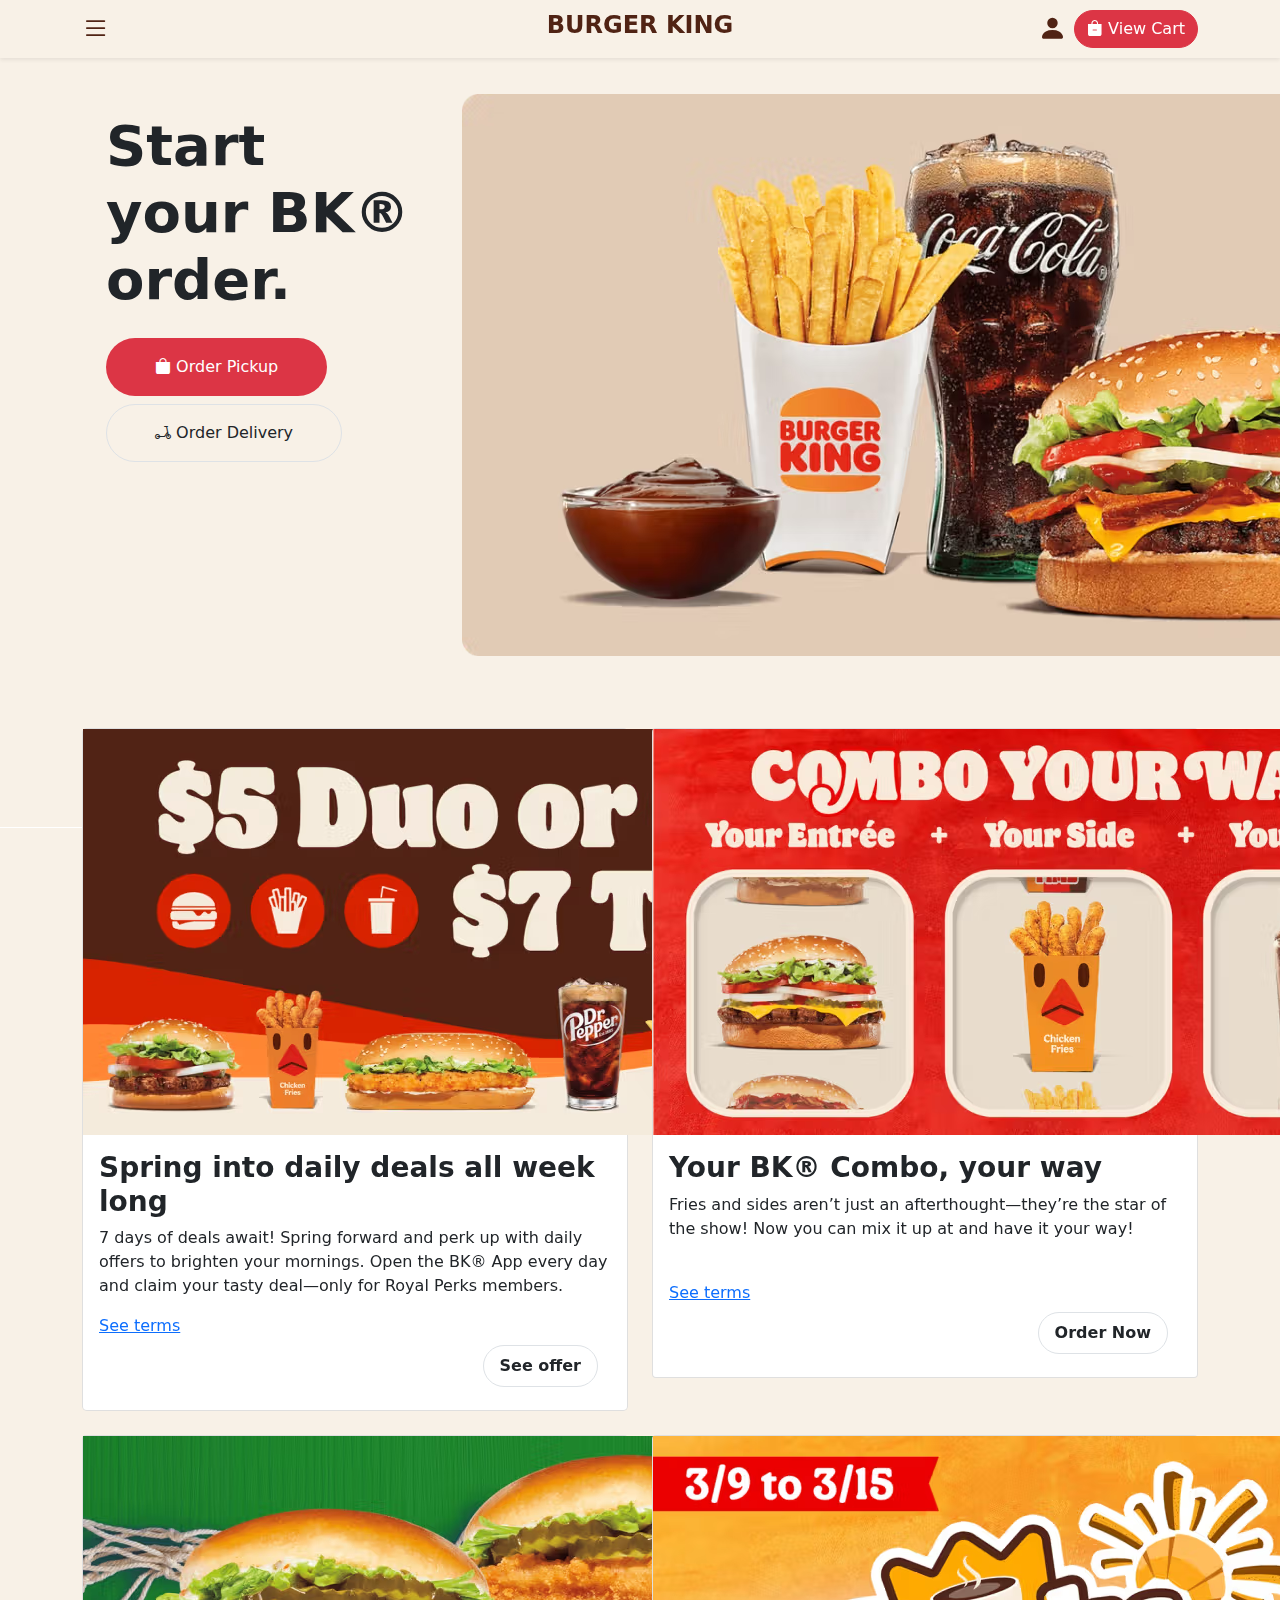
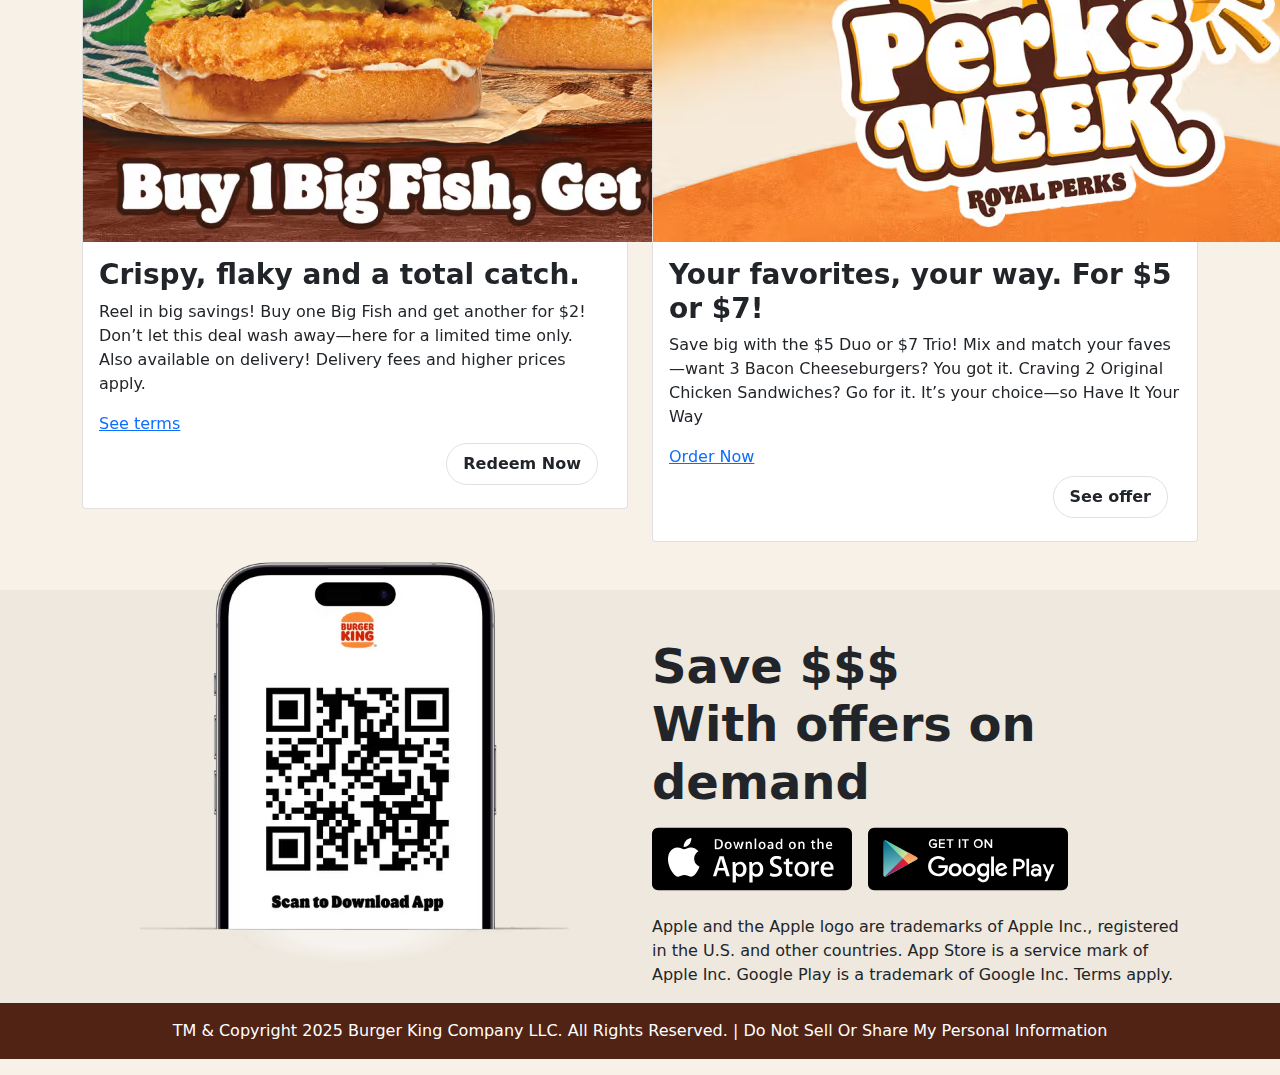
<file: index.html>
<!DOCTYPE html>
<html lang="en">
<head>
    <meta charset="UTF-8">
    <meta name="viewport" content="width=device-width, initial-scale=1.0">
    <link rel="icon" href="./Assets/img/icons8-burger-king-new-logo-48.png">
    <title>Burger King</title>
    <!-- css file  -->
    <link rel="stylesheet" href="./Assets/CSS/bootstrap.min.css">
    <link rel="stylesheet" href="./Assets/font/bootstrap-icons.min.css"> 
    <link rel="stylesheet" href="./Assets/CSS/style.css">
    <!-- font css file  -->
    <link rel="stylesheet" href="./Assets/font/stylesheet.css"> 
</head>
<body>
    <!-- header start -->
    <header class="shadow-sm py-2 position-fixed top-0 col-12" style="background-color: #F8F1E7;">
        <div class="container">
            <div class="row">
                <div class="col-4">
                    <div class="d-flex justify-content-start align-items-center">
                        <a href="#"><i class="bi bi-list fs-3" style="color: #502314;"></i></a>
                    </div>
                </div>
                <div class="col-4">
                    <div class="d-flex justify-content-center align-items-center" style="height: 100%;">
                        <h4 class="fw-bold fot" style="color: #502314;">BURGER KING</h4>
                    </div>
                </div>
                <div class="col-4">
                    <div class="d-flex justify-content-end align-items-center">
                        <a href="#"><i class="bi bi-person-fill me-2 fs-3" style="color: #502314;"></i></a>
                        <a href="#" class="btn btn-danger text-white rounded-pill" type="button"><i class="bi bi-bag-dash-fill"></i> View Cart</a>
                    </div>
                </div>
            </div>
        </div>
    </header> 
    <header class="border-top border-1 border-white position-fixed bottom-0 py-2 col-12" style="background-color: #F8F1E7;">
        <div class="container">
            <div class="row">
                <div class="col-12">
                    <div class="d-flex justify-content-around align-items-center">
                        <div>
                            <div class="d-flex justify-content-center">
                                <a href="#"><i class="bi bi-house-door-fill" style="color: #502314;"></i><br></a>
                            </div>
                            <h5 class="fw-semibold" style="color: #502314;">Home</h5>
                        </div>
                        <div>
                            <div class="d-flex justify-content-center">
                                <a href="#"><i class="bi bi-menu-app" style="color: #502314;"></i><br></a>
                            </div>
                            <h5 class="fw-semibold" style="color: #502314;">Menu</h5>
                        </div>
                        <div>
                            <div class="d-flex justify-content-center">
                                <a href="#"><i class="bi bi-tag-fill" style="color: #502314;"></i></a>
                            </div>
                            <h5 class="fw-semibold" style="color: #502314;">Offer</h5>
                        </div>
                        <div>
                            <div class="d-flex justify-content-center">
                                <a href="#"><i class="bi bi-cake-fill" style="color: #502314;"></i></a>
                            </div>
                            <h5 class="fw-semibold" style="color: #502314;">Rewards</h5>
                        </div>
                    </div>
                </div>
            </div>
        </div>
    </header>
    <!-- header end  -->
    <!-- main start  -->
    <main>
        <!-- BANNER START -->
        <section class="banner mt-5">
            <div class="container">
                <div class="row">
                    <div class="col-12 col-md-4 pt-3">
                        <div class="banner-content px-4 py-5">
                            <h2 class="display-4 fw-bolder pb-3">Start your BK®
                                order.
                            </h2>
                            <div class="order-pickup-btn pb-2">
                                <a href="#" class="btn  bg-danger text-white rounded-pill py-3 px-5">
                                    <i class="bi bi-bag-fill"></i>
                                    Order Pickup
                                </a>
                            </div>
                            <div class="order-delivery-btn">
                                <a href="#" class="btn border border-1 border-black rounded-pill py-3 px-5">
                                    <i class="bi bi-scooter"></i>
                                    Order Delivery
                                </a>
                            </div>
                        </div>
                    </div>
                    <div class="col-12 col-md-8 mb-5 pt-3" style="margin-top: 30px;">
                        <div class="banner-image">
                            <img src="./Assets/img/banner.jpg" alt="">
                        </div>
                    </div>
                </div>
            </div>
        </section>
        <!-- BANNER END -->

        <!-- OFFER - SECTION START -->
        <section class="offer d-block">
            <div class="container">
                <div class="row">
                    <div class="col-12 col-md-6 col-lg-6 py-4">
                        <div class="card rounded-3">
                            <div class="card-img-bottom">
                                <img src="./Assets/img/offer-4.avif" alt="">
                            </div>
                            <div class="card-body">
                                <h3 class="card-title" style="font-weight: 600;">Spring into daily deals all week long
                                </h3>
                                <p class="card-text fs-6" style="color: var(--theme-brown);">7 days of deals await!
                                    Spring forward and perk up with daily offers to brighten your mornings. Open the BK®
                                    App every day and claim your tasty deal—only for Royal Perks members.</p>
                                <a href="#">See terms</a>
                                <div class="btn d-flex justify-content-end">
                                    <a href="#" class=" border border-1 px-3 py-2 rounded-pill btn fw-bolder">See
                                        offer</a>
                                </div>
                            </div>
                        </div>
                    </div>
                    <div class="col-12 col-md-6 col-lg-6 py-4">
                        <div class="card">
                            <div class="card-img-bottom rounded-top-5">
                                <img src="./Assets/img/offer-2.avif" alt="">
                            </div>
                            <div class="card-body">
                                <h3 class="card-title" style="font-weight: 600;">Your BK® Combo, your way </h3>
                                <p class="card-text fs-6 pb-4" style="color: var(--theme-brown);">Fries and sides aren’t
                                    just an afterthought—they’re the star of the show! Now you can mix it up at and have
                                    it your way! </p>
                                <a href="#" class="text-black">See terms</a>
                                <div class="btn d-flex justify-content-end">
                                    <a href="#" class=" border border-1 px-3 py-2 rounded-pill btn fw-bolder">Order
                                        Now</a>
                                </div>
                            </div>
                        </div>
                    </div>
                    <div class="col-12 col-md-6 col-lg-6">
                        <div class="card">
                            <div class="card-img-bottom rounded-top-5">
                                <img src="./Assets/img/offer-3.avif" alt="">
                            </div>
                            <div class="card-body">
                                <h3 class="card-title" style="font-weight: 600;">Crispy, flaky and a total catch.</h3>
                                <p class="card-text fs-6" style="color: var(--theme-brown);">Reel in big savings! Buy
                                    one Big Fish and get another for $2! Don’t let this deal wash away—here for a
                                    limited time only. Also available on delivery! Delivery fees and higher prices
                                    apply.</p>
                                <a href="#" class="text-black">See terms</a>
                                <div class="btn d-flex justify-content-end">
                                    <a href="#" class=" border border-1 px-3 py-2 rounded-pill btn fw-bolder">Redeem
                                        Now</a>
                                </div>
                            </div>
                        </div>
                    </div>
                    <div class="col-12 col-md-6 col-lg-6">
                        <div class="card">
                            <div class="card-img-bottom rounded-top-5">
                                <img src="./Assets/img/offer-1.avif" alt="">
                            </div>
                            <div class="card-body">
                                <h3 class="card-title" style="font-weight: 600;">Your favorites, your way. For $5 or $7!
                                </h3>
                                <p class="card-text fs-6" style="color: var(--theme-brown);">Save big with the $5 Duo or
                                    $7 Trio! Mix and match your faves—want 3 Bacon Cheeseburgers? You got it. Craving 2
                                    Original Chicken Sandwiches? Go for it. It’s your choice—so Have It Your Way</p>
                                <a href="#" class="text-black">Order Now</a>
                                <div class="btn d-flex justify-content-end">
                                    <a href="#" class=" border border-1 px-3 py-2 rounded-pill btn fw-bolder">See
                                        offer</a>
                                </div>
                            </div>
                        </div>
                    </div>
                </div>
            </div>
        </section>
        <!-- OFFER - SECTION END -->

        <!-- APP - INFO SECTION START -->
        <section class="app-info mt-5" style="background-color: #eee8de;">
            <div class="container">
                <div class="row">
                    <div class="col-6">
                        <div class="app-img d-flex justify-content-center" style="margin-top: -50px;">
                            <img src="./Assets/img/phone-mockup.avif" alt="" class="" style="width: 430px;">
                        </div>
                    </div>
                    <div class="col-6">
                        <div class="app-info-content">
                            <h2 class="fw-bolder display-5 pt-5">Save $$$ <br>
                                With offers on demand</h2>
                            <div class="app d-flex pb-3">
                                <img src="./Assets/img/app-store.svg" alt="" style="width: 200px; height: 80px;" class="me-3">
                                <img src="./Assets/img/google-play.svg" alt="" style="width: 200px; height: 80px;" class="">
                            </div>
                            <p>Apple and the Apple logo are trademarks of Apple Inc., registered in the U.S. and other
                                countries. App Store is a service mark of Apple Inc. Google Play is a trademark of
                                Google Inc. Terms apply.</p>
                        </div>
                    </div>
                </div>
            </div>
        </section>
        <!-- APP - INFO SECTION START -->
    </main>
    <!-- main end   -->
    <!-- footer start   -->
    <footer class="text-center text-white" style="background-color: #502314;">
        <p class="py-3">TM & Copyright 2025 Burger King Company LLC. All Rights Reserved. | Do Not Sell Or Share My Personal Information</p>
    </footer> 
    <!-- footer end  -->
    <script src="./Assets/JS/bootstrap.bundle.min.js"></script> 
</body>
</html>
</file>
<file: Assets/CSS/style.css>
*{
    padding: 0;
    margin: 0;
    box-sizing: border-box;
}
body{
    background-color: #F8F1E7 !important;
}
/* header start  */
header .fot{
    font-family: "Emblema One", system-ui;
    font-weight: 700;
    font-style: normal;
}
/* header end  */
</file>
<file: Assets/font/stylesheet.css>
@font-face {
    font-family: 'Flame';
    src: url('../font/fonts/FlameBold.woff2') format('woff2'),
        url('../font/FlameBold.woff') format('woff');
    font-weight: bold;
    font-style: normal;
    font-display: swap;
}

@font-face {
    font-family: 'Flame';
    src: url('../font/fonts/FlameCondensed.woff2') format('woff2'),
        url('../font/fonts/FlameCondensed.woff') format('woff');
    font-weight: normal;
    font-style: normal;
    font-display: swap;
}

@font-face {
    font-family: 'Flame';
    src: url('../font/fonts/FlameRegular.woff2') format('woff2'),
        url('../font/fonts/FlameRegular.woff2') format('woff');
    font-weight: normal;
    font-style: normal;
    font-display: swap;
}

@font-face {
    font-family: 'Flame';
    src: url('../font/fonts/FlameSans.woff2') format('woff2'),
        url('../font/fonts/FlameSans.woff') format('woff');
    font-weight: normal;
    font-style: normal;
    font-display: swap;
}
</file>
